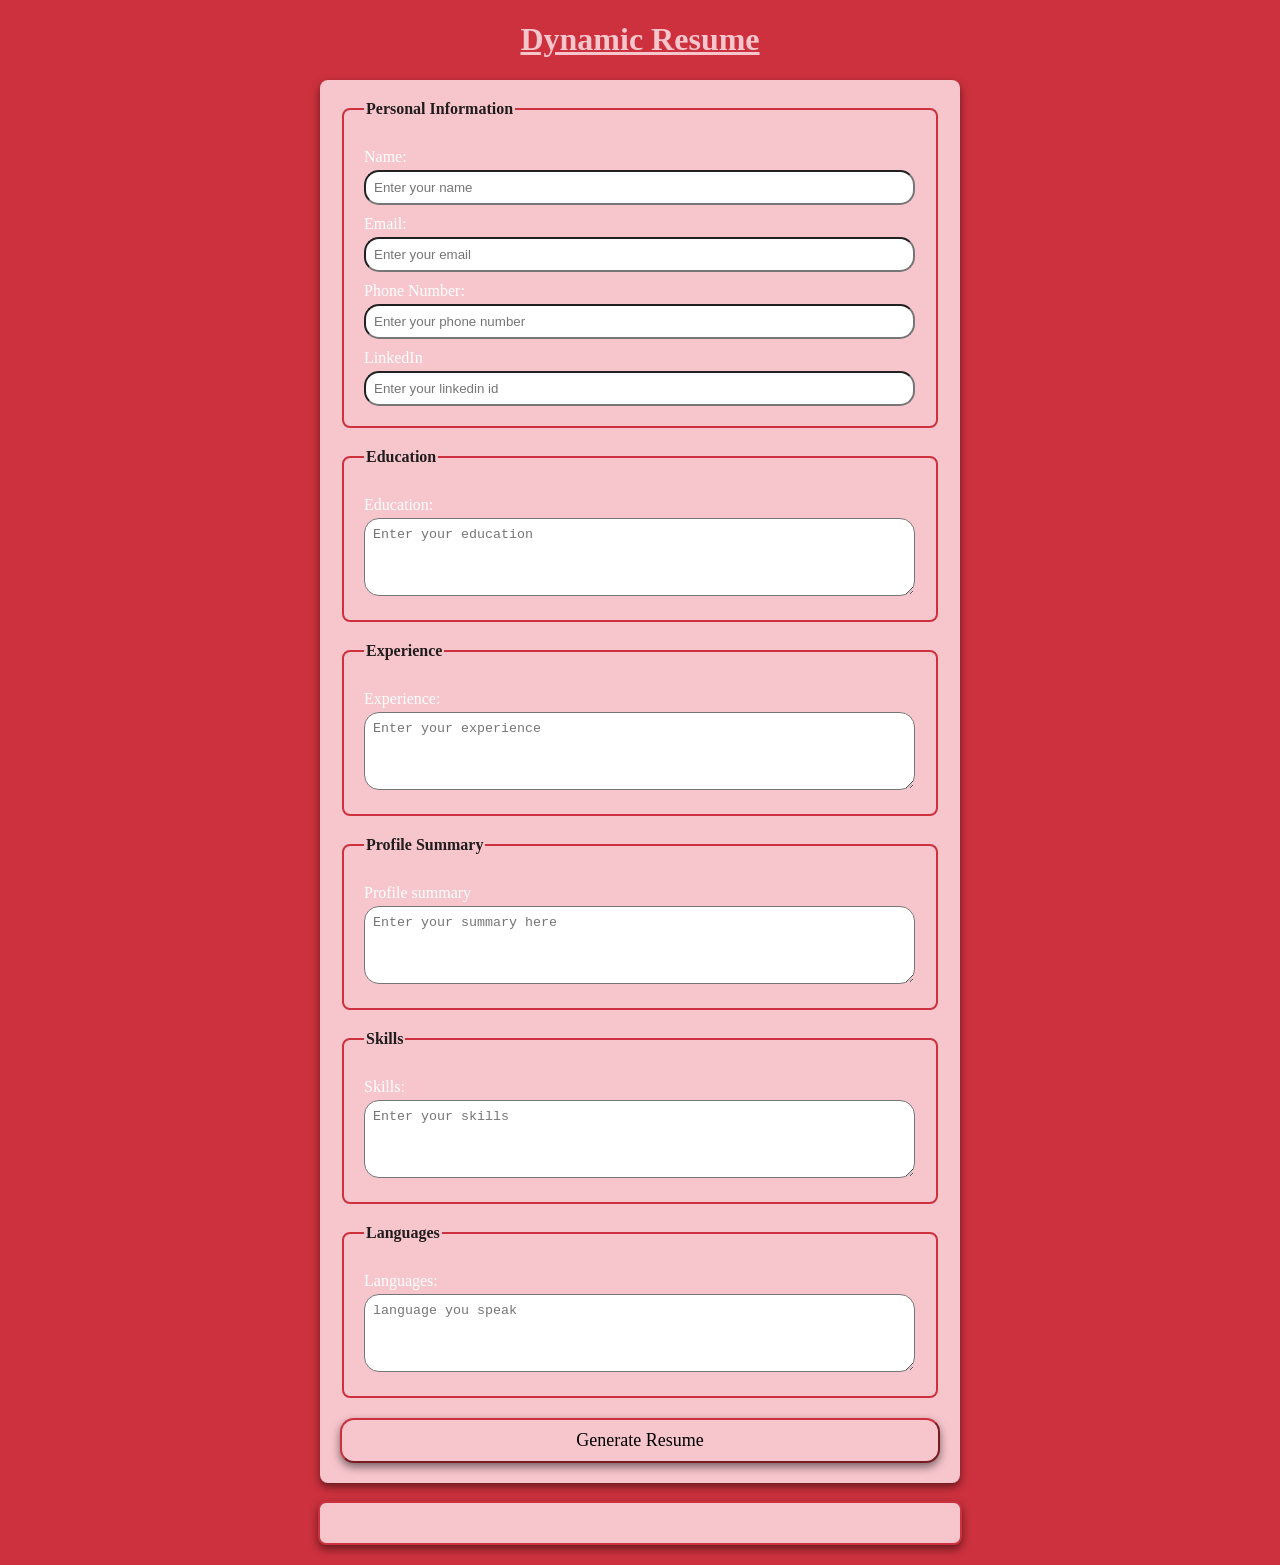
<file: hackathon/milestone -3/index.html>
<!DOCTYPE html>
<html lang="en">
  <head>
    <meta charset="UTF-8" />
    <meta name="viewport" content="width=device-width, initial-scale=1.0" />
    <title>Dynamic Resume Builder</title>
    <link rel="stylesheet" href="style.css" />
  </head>
  <body>
    <h1><u>Dynamic Resume</u></h1>
    <form id="resume-form">
      <fieldset>
        <legend>Personal Information</legend>
        <label for="name">Name:</label>
        <input type="text" id="name" placeholder="Enter your name" required />
        <label for="email">Email:</label>
        <input type="email" id="email" placeholder="Enter your email" />
        <label for="phone">Phone Number:</label>
        <input type="tel" id="phone" placeholder="Enter your phone number" />
        <label for="LinkedIn">LinkedIn</label>
        <input type="LinkedIn" id="LinkedIn" placeholder="Enter your linkedin id" required />
      </fieldset>
      <fieldset>        
        <legend>Education</legend>
        <label for="education">Education:</label>
        <textarea
          id="education"
          placeholder="Enter your education"
          rows="4"
          required
        ></textarea>
      </fieldset>
      <fieldset>
        <legend>Experience</legend>
        <label for="experience">Experience:</label>
        <textarea
          id="experience"
          placeholder="Enter your experience"
          rows="4"
          required
        ></textarea>
      </fieldset>
      <fieldset>
        <legend>Profile Summary</legend>
        <label for="profilesummary">Profile summary</label>
        <textarea
          id="profilesummary"
          placeholder="Enter your summary here"
          rows="4"
          required
        ></textarea>
      </fieldset>
      <fieldset>
        <legend>Skills</legend>
        <label for="skills">Skills:</label>
        <textarea
          id="skills"
          placeholder="Enter your skills"
          rows="4"
          required
        ></textarea>
      </fieldset>
      <fieldset>
        <legend>Languages</legend>
        <label for="language">Languages:</label>
        <textarea
          id="language"
          placeholder="language you speak"
          rows="4"
          required
        ></textarea>
      </fieldset>
      <button type="submit">Generate Resume</button>
    </form>
    <br>
    <!-- Dynamic Resume -->
    <div id="resume-display"></div>
    <script src="script.js"></script>
  </body>
</html>
</file>
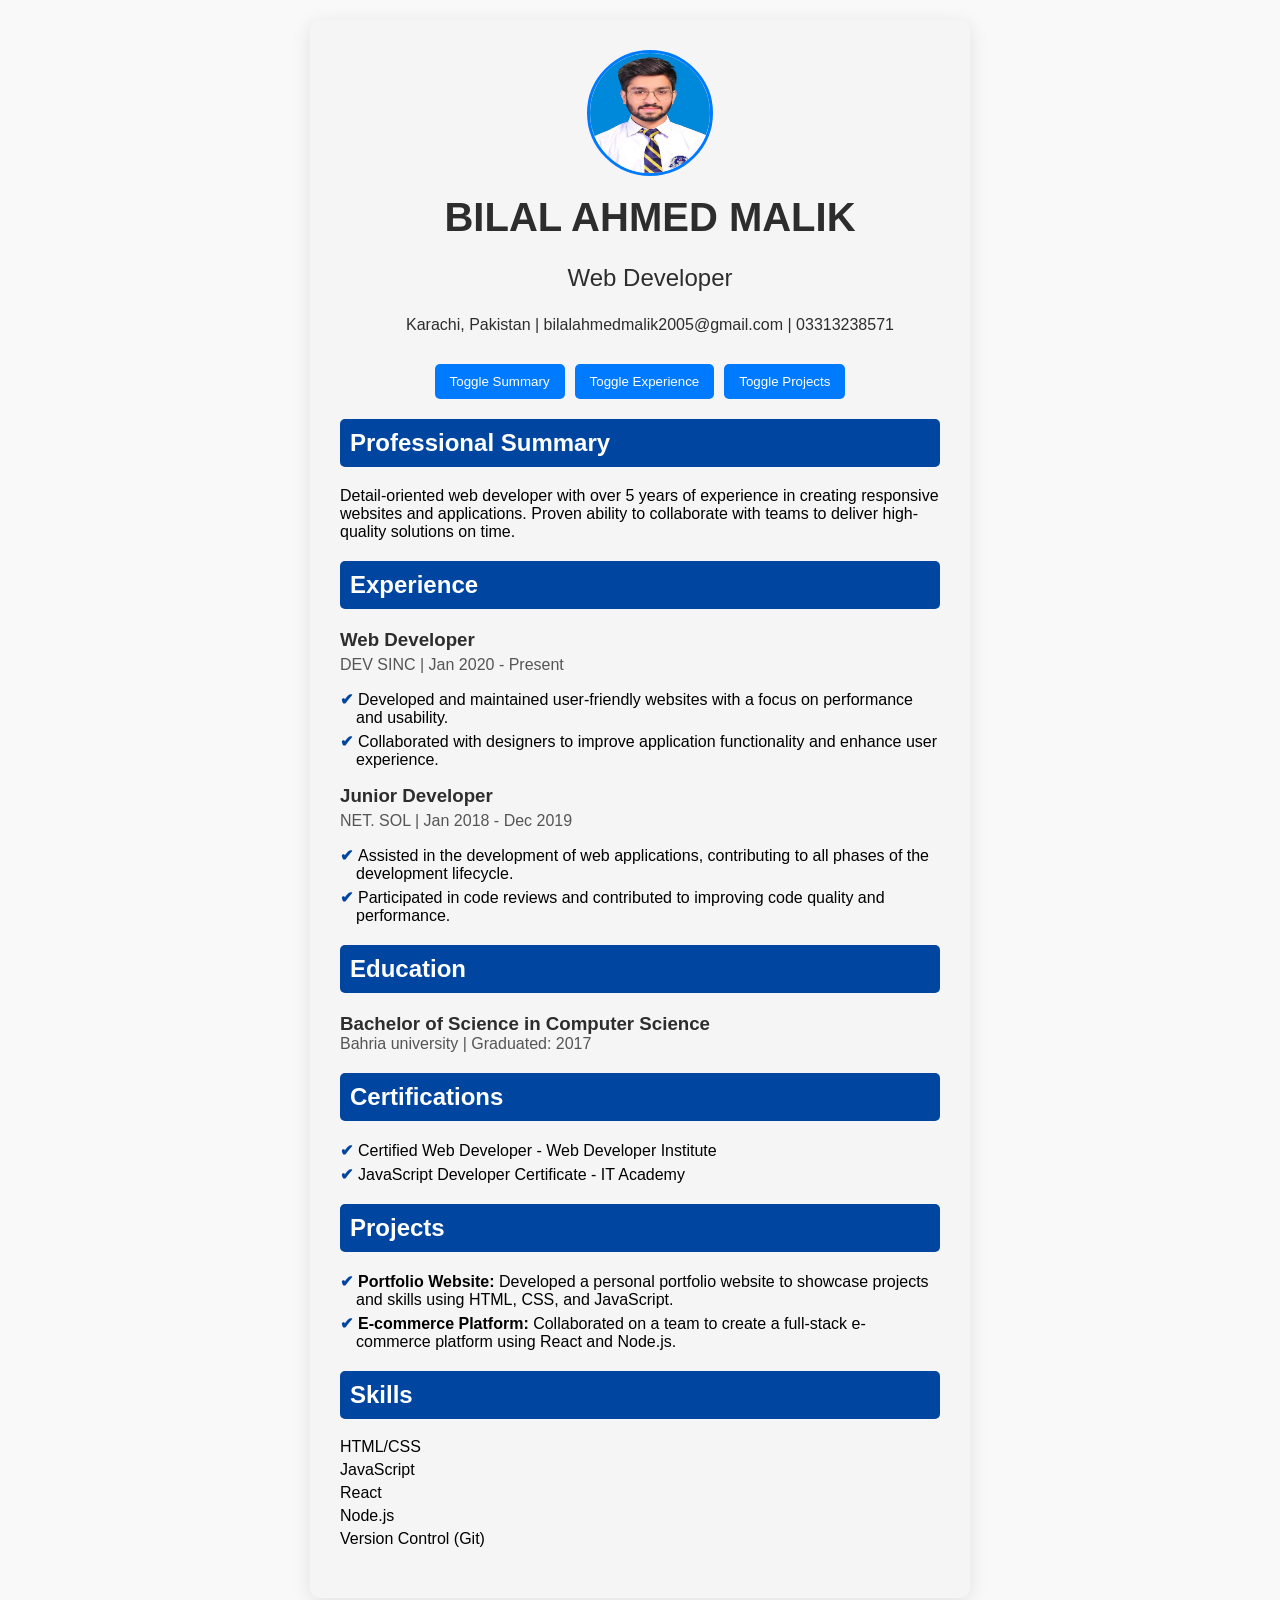
<file: hackathon/milestone 1 - 2/index.html>
<!DOCTYPE html>
<html lang="en">
<head>
    <meta charset="UTF-8">
    <meta name="viewport" content="width=device-width, initial-scale=1.0">
    <title>STATIC-RESUME</title>
    <link rel="stylesheet" href="styles.css">
</head>
<body>
    <div class="resume">
        <header>
            <img src="Bilal Ahmed Malik.jpg" alt="Profile Picture" class="profile-pic">
            <h1>BILAL AHMED MALIK</h1>
            <p class="title">Web Developer</p>
            <p class="contact">Karachi, Pakistan | bilalahmedmalik2005@gmail.com | 03313238571</p>
        </header>
        <section class="summary">
            <h2>Professional Summary</h2>
            <p>Detail-oriented web developer with over 5 years of experience in creating responsive websites and applications. Proven ability to collaborate with teams to deliver high-quality solutions on time.</p>
        </section>
        <section class="experience">
            <h2>Experience</h2>
            <div class="job">
                <h3>Web Developer</h3>
                <h4>DEV SINC | Jan 2020 - Present</h4>
                <ul>
                    <li>Developed and maintained user-friendly websites with a focus on performance and usability.</li>
                    <li>Collaborated with designers to improve application functionality and enhance user experience.</li>
                </ul>
            </div>
            <div class="job">
                <h3>Junior Developer</h3>
                <h4>NET. SOL | Jan 2018 - Dec 2019</h4>
                <ul>
                    <li>Assisted in the development of web applications, contributing to all phases of the development lifecycle.</li>
                    <li>Participated in code reviews and contributed to improving code quality and performance.</li>
                </ul>
            </div>
        </section>
        <section class="education">
            <h2>Education</h2>
            <h3>Bachelor of Science in Computer Science</h3>
            <h4>Bahria university | Graduated: 2017</h4>
        </section>
        <section class="certifications">
            <h2>Certifications</h2>
            <ul>
                <li>Certified Web Developer - Web Developer Institute</li>
                <li>JavaScript Developer Certificate - IT Academy</li>
            </ul>
        </section>
        <section class="projects">
            <h2>Projects</h2>
            <ul>
                <li><strong>Portfolio Website:</strong> Developed a personal portfolio website to showcase projects and skills using HTML, CSS, and JavaScript.</li>
                <li><strong>E-commerce Platform:</strong> Collaborated on a team to create a full-stack e-commerce platform using React and Node.js.</li>
            </ul>
        </section>
        <section class="skills">
            <h2>Skills</h2>
            <ul>
                <li>HTML/CSS</li>
                <li>JavaScript</li>
                <li>React</li>
                <li>Node.js</li>
                <li>Version Control (Git)</li>
            </ul>
        </section>
    </div>
    <script src="script.js"></script>
</body>
</html>
</file>
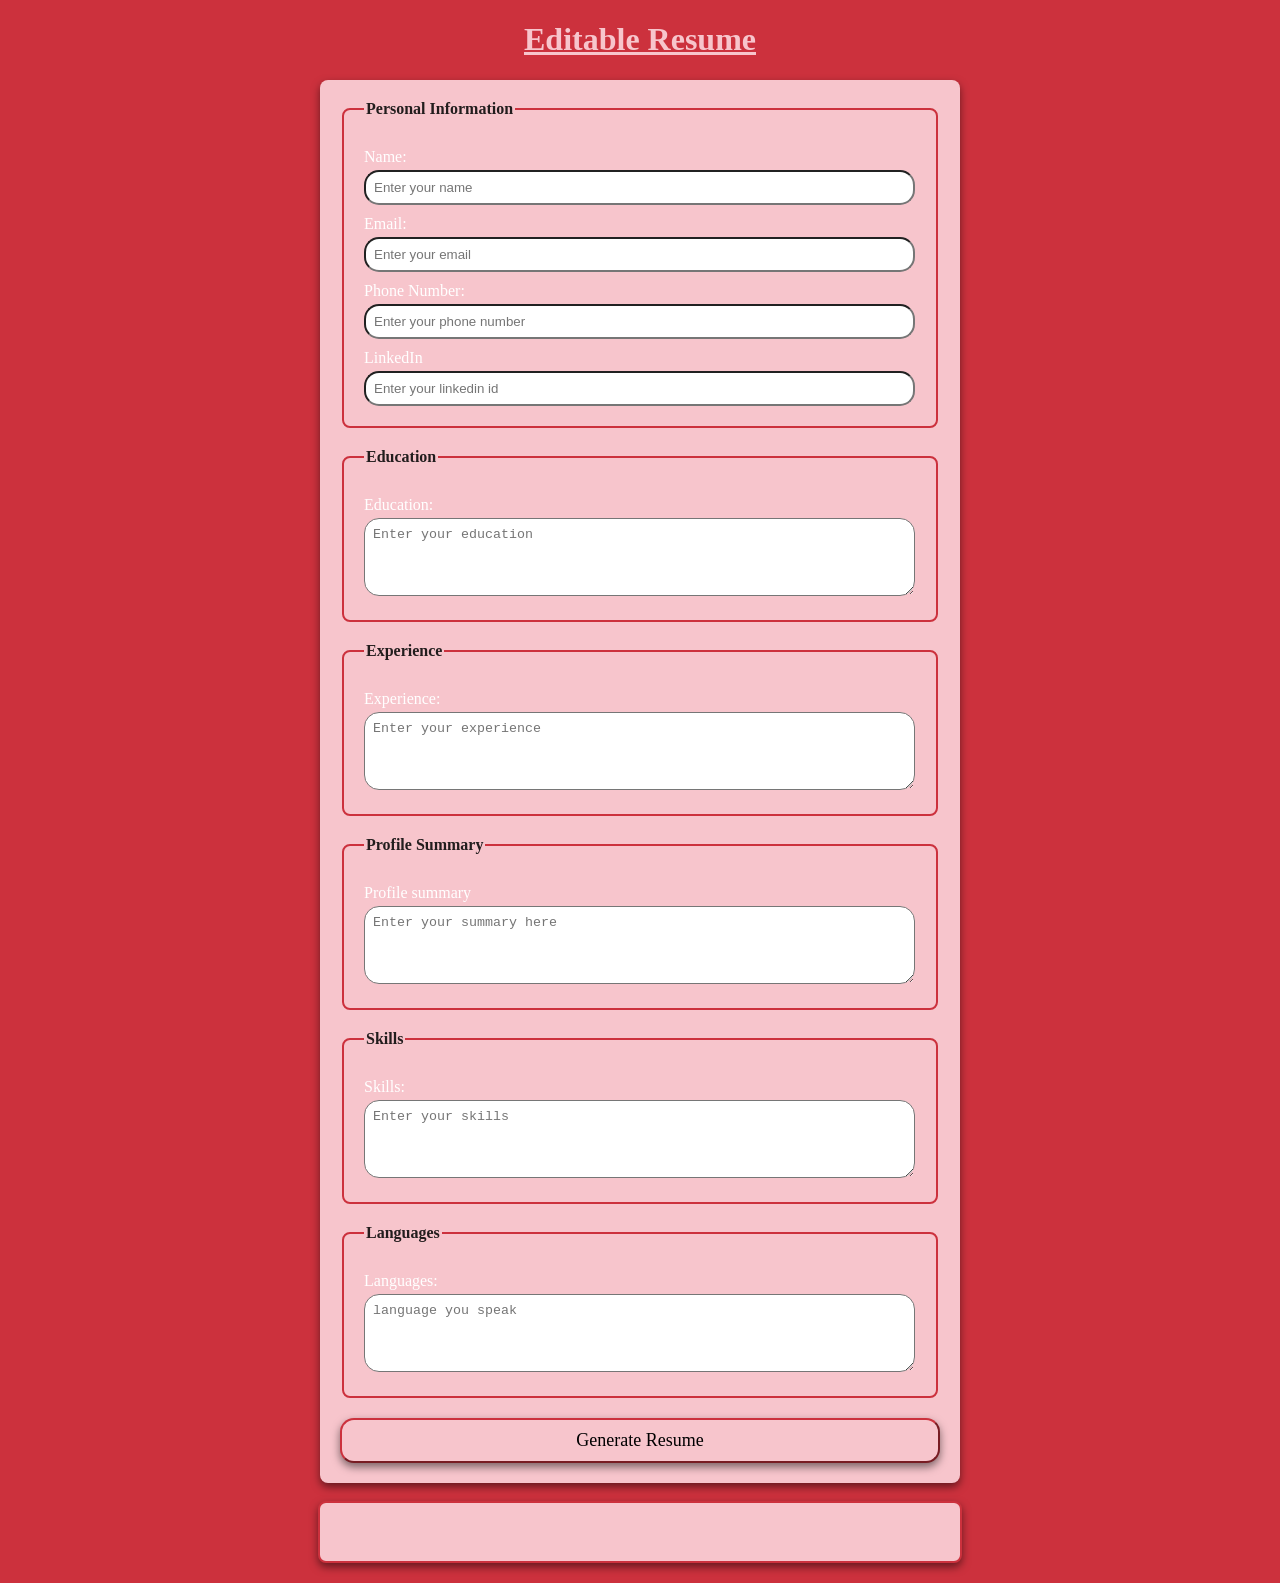
<file: hackathon/milestone 4/index.html>
<!DOCTYPE html>
<html lang="en">
  <head>
    <meta charset="UTF-8" />
    <meta name="viewport" content="width=device-width, initial-scale=1.0" />
    <title>Editable Resume Builder</title>
    <link rel="stylesheet" href="style.css" />
  </head>
  <body>
    <h1><u>Editable Resume</u></h1>
    <form id="resume-form">
      <fieldset>
        <legend>Personal Information</legend>
        <label for="name">Name:</label>
        <input type="text" id="name" placeholder="Enter your name" required />
        <label for="email">Email:</label>
        <input type="email" id="email" placeholder="Enter your email" />
        <label for="phone">Phone Number:</label>
        <input type="tel" id="phone" placeholder="Enter your phone number" />
        <label for="LinkedIn">LinkedIn</label>
        <input type="LinkedIn" id="LinkedIn" placeholder="Enter your linkedin id" required />
      </fieldset>
      <fieldset>        
        <legend>Education</legend>
        <label for="education">Education:</label>
        <textarea
          id="education"
          placeholder="Enter your education"
          rows="4"
          required
        ></textarea>
      </fieldset>
      <fieldset>
        <legend>Experience</legend>
        <label for="experience">Experience:</label>
        <textarea
          id="experience"
          placeholder="Enter your experience"
          rows="4"
          required
        ></textarea>
      </fieldset>
      <fieldset>
        <legend>Profile Summary</legend>
        <label for="profilesummary">Profile summary</label>
        <textarea
          id="profilesummary"
          placeholder="Enter your summary here"
          rows="4"
          required
        ></textarea>
      </fieldset>
      <fieldset>
        <legend>Skills</legend>
        <label for="skills">Skills:</label>
        <textarea
          id="skills"
          placeholder="Enter your skills"
          rows="4"
          required
        ></textarea>
      </fieldset>
      <fieldset>
        <legend>Languages</legend>
        <label for="language">Languages:</label>
        <textarea
          id="language"
          placeholder="language you speak"
          rows="4"
          required
        ></textarea>
      </fieldset>
      <button type="submit">Generate Resume</button>
    </form>
    <br>
    <!-- Dynamic Resume -->
    <div id="resume-display" contenteditable="true"></div>
    <script src="script.js"></script>
  </body>
</html>
</file>
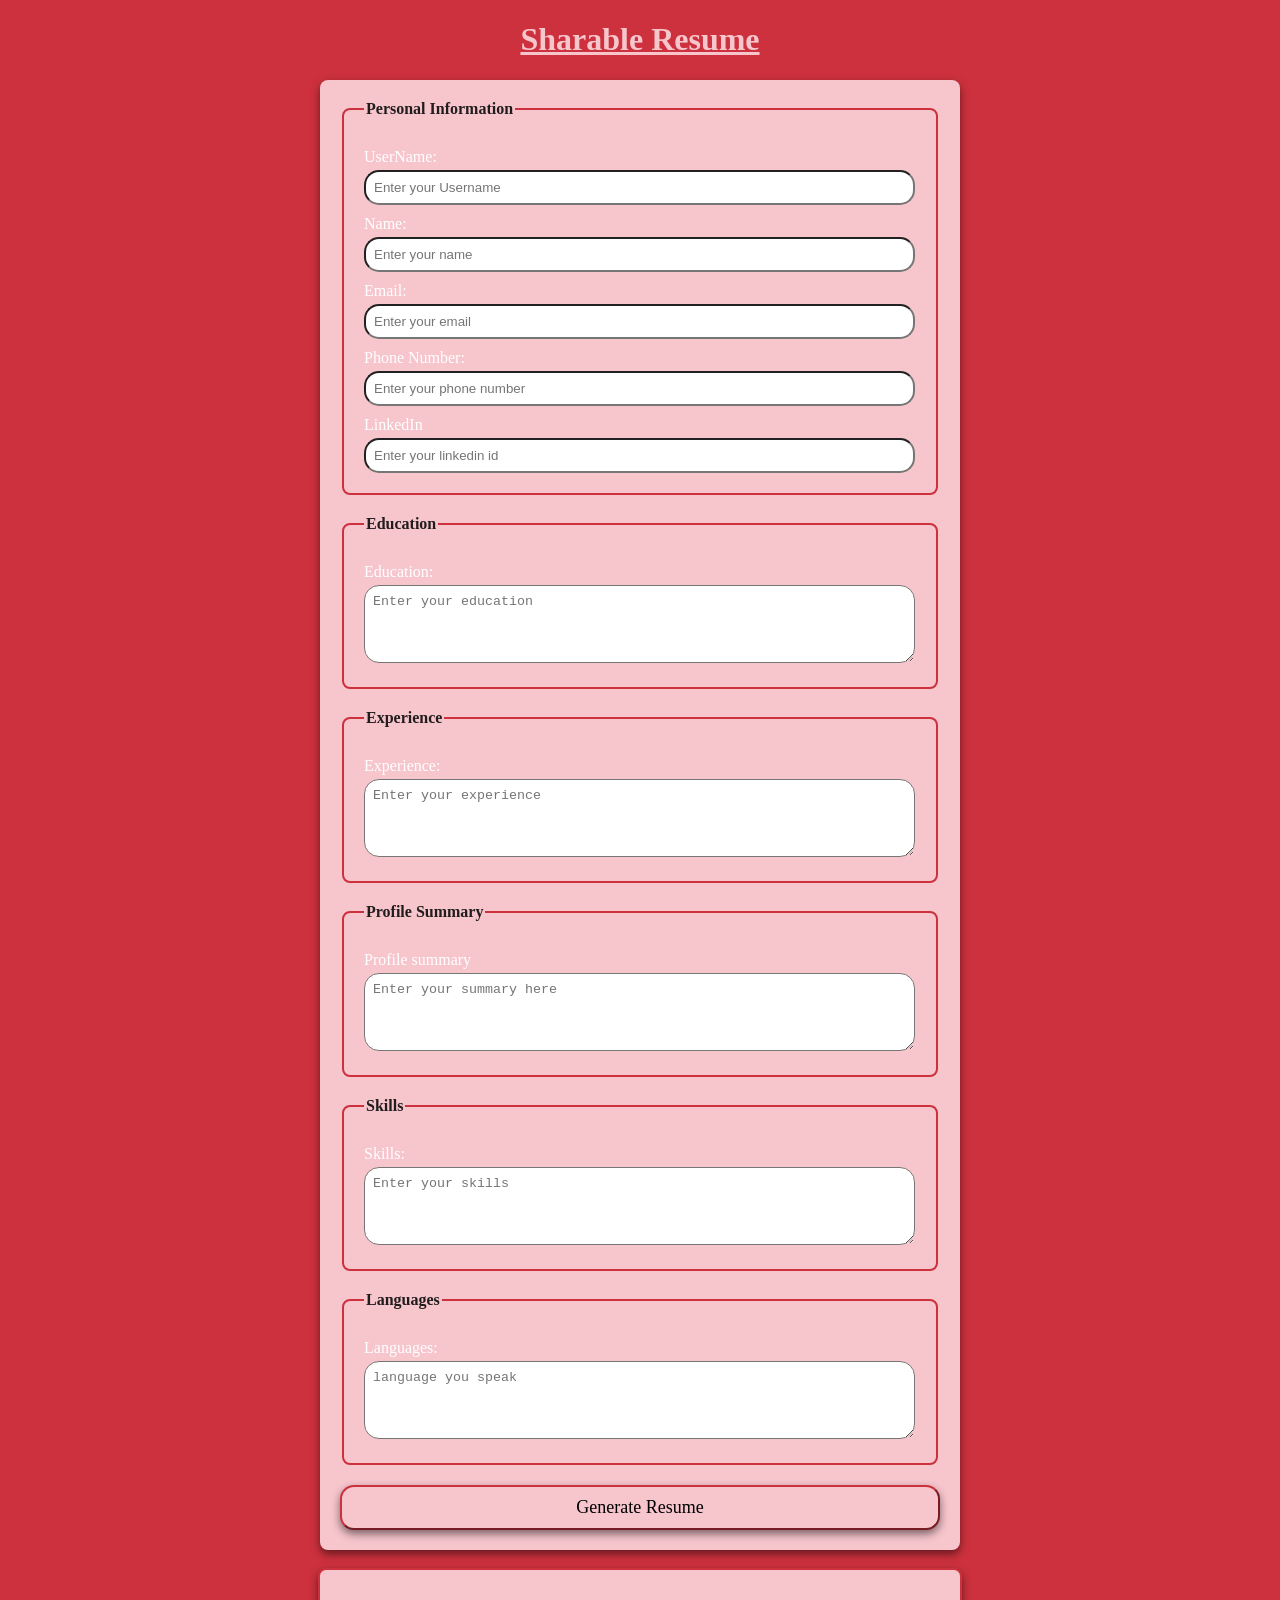
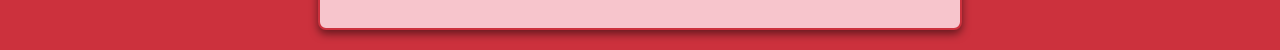
<file: hackathon/milestone 5/index.html>
<!DOCTYPE html>
<html lang="en">
  <head>
    <meta charset="UTF-8" />
    <meta name="viewport" content="width=device-width, initial-scale=1.0" />
    <title>Shareable Resume Builder</title>
    <link rel="stylesheet" href="style.css" />
  </head>
  <body>
    <h1><u>Sharable Resume</u></h1>
    <form id="resume-form">
      <fieldset>
        <legend>Personal Information</legend>
        <label for="Username">UserName:</label>
        <input type="text" id="UserName" placeholder="Enter your Username" required />
        <label for="name">Name:</label>
        <input type="text" id="name" placeholder="Enter your name" required />
        <label for="email">Email:</label>
        <input type="email" id="email" placeholder="Enter your email" />
        <label for="phone">Phone Number:</label>
        <input type="tel" id="phone" placeholder="Enter your phone number" />
        <label for="LinkedIn">LinkedIn</label>
        <input type="LinkedIn" id="LinkedIn" placeholder="Enter your linkedin id" required />
      </fieldset>
      <fieldset>        
        <legend>Education</legend>
        <label for="education">Education:</label>
        <textarea
          id="education"
          placeholder="Enter your education"
          rows="4"
          required
        ></textarea>
      </fieldset>
      <fieldset>
        <legend>Experience</legend>
        <label for="experience">Experience:</label>
        <textarea
          id="experience"
          placeholder="Enter your experience"
          rows="4"
          required
        ></textarea>
      </fieldset>
      <fieldset>
        <legend>Profile Summary</legend>
        <label for="profilesummary">Profile summary</label>
        <textarea
          id="profilesummary"
          placeholder="Enter your summary here"
          rows="4"
          required
        ></textarea>
      </fieldset>
      <fieldset>
        <legend>Skills</legend>
        <label for="skills">Skills:</label>
        <textarea
          id="skills"
          placeholder="Enter your skills"
          rows="4"
          required
        ></textarea>
      </fieldset>
      <fieldset>
        <legend>Languages</legend>
        <label for="language">Languages:</label>
        <textarea
          id="language"
          placeholder="language you speak"
          rows="4"
          required
        ></textarea>
      </fieldset>
      <button type="submit">Generate Resume</button>
    </form>
    <br>
    <!-- sharable Resume -->
    <div id="resume-display" contenteditable="true"></div>
    <div id="Shareable-link-container" style="display: none;"><h2>Shareable-link</h2>
    <p>here is your link to download your resume</p>
    <a href="#" id="Shareable-link" target="_blank"></a>
    <br>
    <button id="download-pdf">download as pdf</button>
    </div>
    <script src="script.js"></script>
  </body>
</html>
</file>
<file: hackathon/milestone -3/style.css>
body{
    font-family: 'Times New Roman', Times, serif;
    margin: 20px;
    padding: 0;
    background-color:  #CC313D;
}
form{
    margin: auto;
    background-color: #F7C5CC;
    border-radius: 8px;
    box-shadow: 0 4px 8px rgba(0,0,0,0.5);
    padding: 20px;
    max-width: 600px;
}
h1{
    text-align: center;
    color:#F7C5CC;
}
fieldset{
    border: 2px solid  #CC313D;
    border-radius: 8px;
    padding: 20px;
    margin-bottom:20px ;
    background-color:#F7C5CC;
}
legend{
    font-weight: bold;
    text-align: left;
    color: rgb(34,29,29);
}
legend{
    font-weight: bold;
    text-align: left;
    color: rgb(34,29,29);
}
label{
    display: block;
    margin-top: 10px;
    color:white;
}
input,textarea{
    margin-top: 4px;
    padding: 8px;
    width: calc(100% - 1px);
    border-radius: 15px;
    box-sizing: border-box;
}
button{
    display: block;
    width: 100%;
    background-color:#F7C5CC;
    color: black;
    border-color: #CC313D;
    border-radius: 14px;
    box-shadow: 0 4px 8px rgba(0,0,0,0.5);
    margin-top: 10px;
    font-family: 'Times New Roman', Times, serif;
    font-size: 18px;
    padding: 10px;
    cursor: pointer;
}
button:hover{
    color: #09ff00;
}
#resume-display{
    max-width: 600px;
    margin: auto;
    padding: 20px;
    border: 2px solid  #CC313D;
    border-radius: 8px;
    background-color: #F7C5CC;
    box-shadow: 0 4px 8px rgba(0,0,0,0.5);
}
#resume-display h2{
    color:black;
}
</file>
<file: hackathon/milestone 1 - 2/styles.css>
body {
  font-family: 'Arial', sans-serif;
  margin: 0;
  padding: 20px;
  background-color: #f9f9f9;
}

.resume {
  background-color: #F5F5F5;
  border-radius: 10px;
  box-shadow: 0 4px 20px rgba(0, 0, 0, 0.1);
  padding: 30px;
  max-width: 600px;
  margin: auto;
}

header {
  text-align: center;
  margin-bottom: 30px;
}

.profile-pic {
  width: 120px; 
  height: 120px; 
  border-radius: 50%;
  border: 3px solid #007BFF; 
  margin-bottom: 15px;
}

h1 {
  margin: 0;
  font-size: 2.5em;
  color: #2D2D2D;
}

.title {
  font-size: 1.5em;
  font-weight: normal;
  color: #2D2D2D;
}

.contact {
  margin: 10px 0;
  color: #2D2D2D;
}

h2 {
  background-color:  #0046A0;
  color: white;
  padding: 10px;
  border-radius: 5px;
  margin-top: 20px;
}

h3 {
  margin: 10px 0 5px;
  color: #2D2D2D;
}

h4 {
  margin: 0;
  font-weight: normal;
  color: #555;
}

section {
  margin-bottom: 20px;
}

.job ul, .skills ul, .certifications ul, .projects ul {
  list-style-type: none;
  padding: 0;
}

.job li, .skills li, .certifications li, .projects li {
  margin: 5px 0;
  padding-left: 1em;
  text-indent: -1em;
}

.job li:before, .certifications li:before, .projects li:before {
  content: '✔';
  color:  #0046A0;
  font-weight: bold;
  margin-right: 5px;
}

.summary p, .education h3, .education h4 {
  margin: 0;
}

/* Media Queries for Responsiveness */
@media (max-width: 768px) {
  .resume {
    padding: 15px;
  }

  h1 {
    font-size: 2em;
  }

  .profile-pic {
    width: 100px;
    height: 100px;
  }

  h2 {
    font-size: 1.5em;
  }

  h3 {
    font-size: 1.2em;
  }

  .contact {
    font-size: 0.9em;
  }
}
/* styles.css */

/* Existing styles... */

.button-container {
  display: flex; /* Align buttons in a row */
  justify-content: center; /* Center the buttons */
  margin-bottom: 20px; /* Space between buttons and the section */
}

.toggle-button {
  background-color: #007BFF; /* Match the theme color */
  color: white; /* Text color */
  border: none; /* No border */
  border-radius: 5px; /* Rounded corners */
  padding: 10px 15px; /* Padding for the button */
  margin: 0 5px; /* Space between buttons */
  cursor: pointer; /* Pointer cursor on hover */
  transition: background-color 0.3s; /* Smooth background change */
}

.toggle-button:hover {
  background-color: #0056b3; /* Darker shade on hover */
}
header{
  padding-left: 20px;
}
</file>
<file: hackathon/milestone 4/style.css>
body{
    font-family: 'Times New Roman', Times, serif;
    margin: 20px;
    padding: 0;
    background-color:  #CC313D;
}
form{
    margin: auto;
    background-color: #F7C5CC;
    border-radius: 8px;
    box-shadow: 0 4px 8px rgba(0,0,0,0.5);
    padding: 20px;
    max-width: 600px;
}
h1{
    text-align: center;
    color:#F7C5CC;
}
fieldset{
    border: 2px solid  #CC313D;
    border-radius: 8px;
    padding: 20px;
    margin-bottom:20px ;
    background-color:#F7C5CC;
}
legend{
    font-weight: bold;
    text-align: left;
    color: rgb(34,29,29);
}
legend{
    font-weight: bold;
    text-align: left;
    color: rgb(34,29,29);
}
label{
    display: block;
    margin-top: 10px;
    color:white;
}
input,textarea{
    margin-top: 4px;
    padding: 8px;
    width: calc(100% - 1px);
    border-radius: 15px;
    box-sizing: border-box;
}
button{
    display: block;
    width: 100%;
    background-color:#F7C5CC;
    color: black;
    border-color: #CC313D;
    border-radius: 14px;
    box-shadow: 0 4px 8px rgba(0,0,0,0.5);
    margin-top: 10px;
    font-family: 'Times New Roman', Times, serif;
    font-size: 18px;
    padding: 10px;
    cursor: pointer;
}
button:hover{
    color: #09ff00;
}
#resume-display{
    max-width: 600px;
    margin: auto;
    padding: 20px;
    border: 2px solid  #CC313D;
    border-radius: 8px;
    background-color: #F7C5CC;
    box-shadow: 0 4px 8px rgba(0,0,0,0.5);
    outline: none;
}
#resume-display h2{
    color:black;
}
</file>
<file: hackathon/milestone 5/style.css>
body{
    font-family: 'Times New Roman', Times, serif;
    margin: 20px;
    padding: 0;
    background-color:  #CC313D;
}
form{
    margin: auto;
    background-color: #F7C5CC;
    border-radius: 8px;
    box-shadow: 0 4px 8px rgba(0,0,0,0.5);
    padding: 20px;
    max-width: 600px;
}
h1{
    text-align: center;
    color:#F7C5CC;
}
fieldset{
    border: 2px solid  #CC313D;
    border-radius: 8px;
    padding: 20px;
    margin-bottom:20px ;
    background-color:#F7C5CC;
}
legend{
    font-weight: bold;
    text-align: left;
    color: rgb(34,29,29);
}
legend{
    font-weight: bold;
    text-align: left;
    color: rgb(34,29,29);
}
label{
    display: block;
    margin-top: 10px;
    color:white;
}
input,textarea{
    margin-top: 4px;
    padding: 8px;
    width: calc(100% - 1px);
    border-radius: 15px;
    box-sizing: border-box;
}
button{
    display: block;
    width: 100%;
    background-color:#F7C5CC;
    color: black;
    border-color: #CC313D;
    border-radius: 14px;
    box-shadow: 0 4px 8px rgba(0,0,0,0.5);
    margin-top: 10px;
    font-family: 'Times New Roman', Times, serif;
    font-size: 18px;
    padding: 10px;
    cursor: pointer;
}
button:hover{
    color: #09ff00;
}
#resume-display{
    max-width: 600px;
    margin: auto;
    padding: 20px;
    border: 2px solid  #CC313D;
    border-radius: 8px;
    background-color: #F7C5CC;
    box-shadow: 0 4px 8px rgba(0,0,0,0.5);
    outline: none;
}
#resume-display h2{
    color:black;
}
</file>
